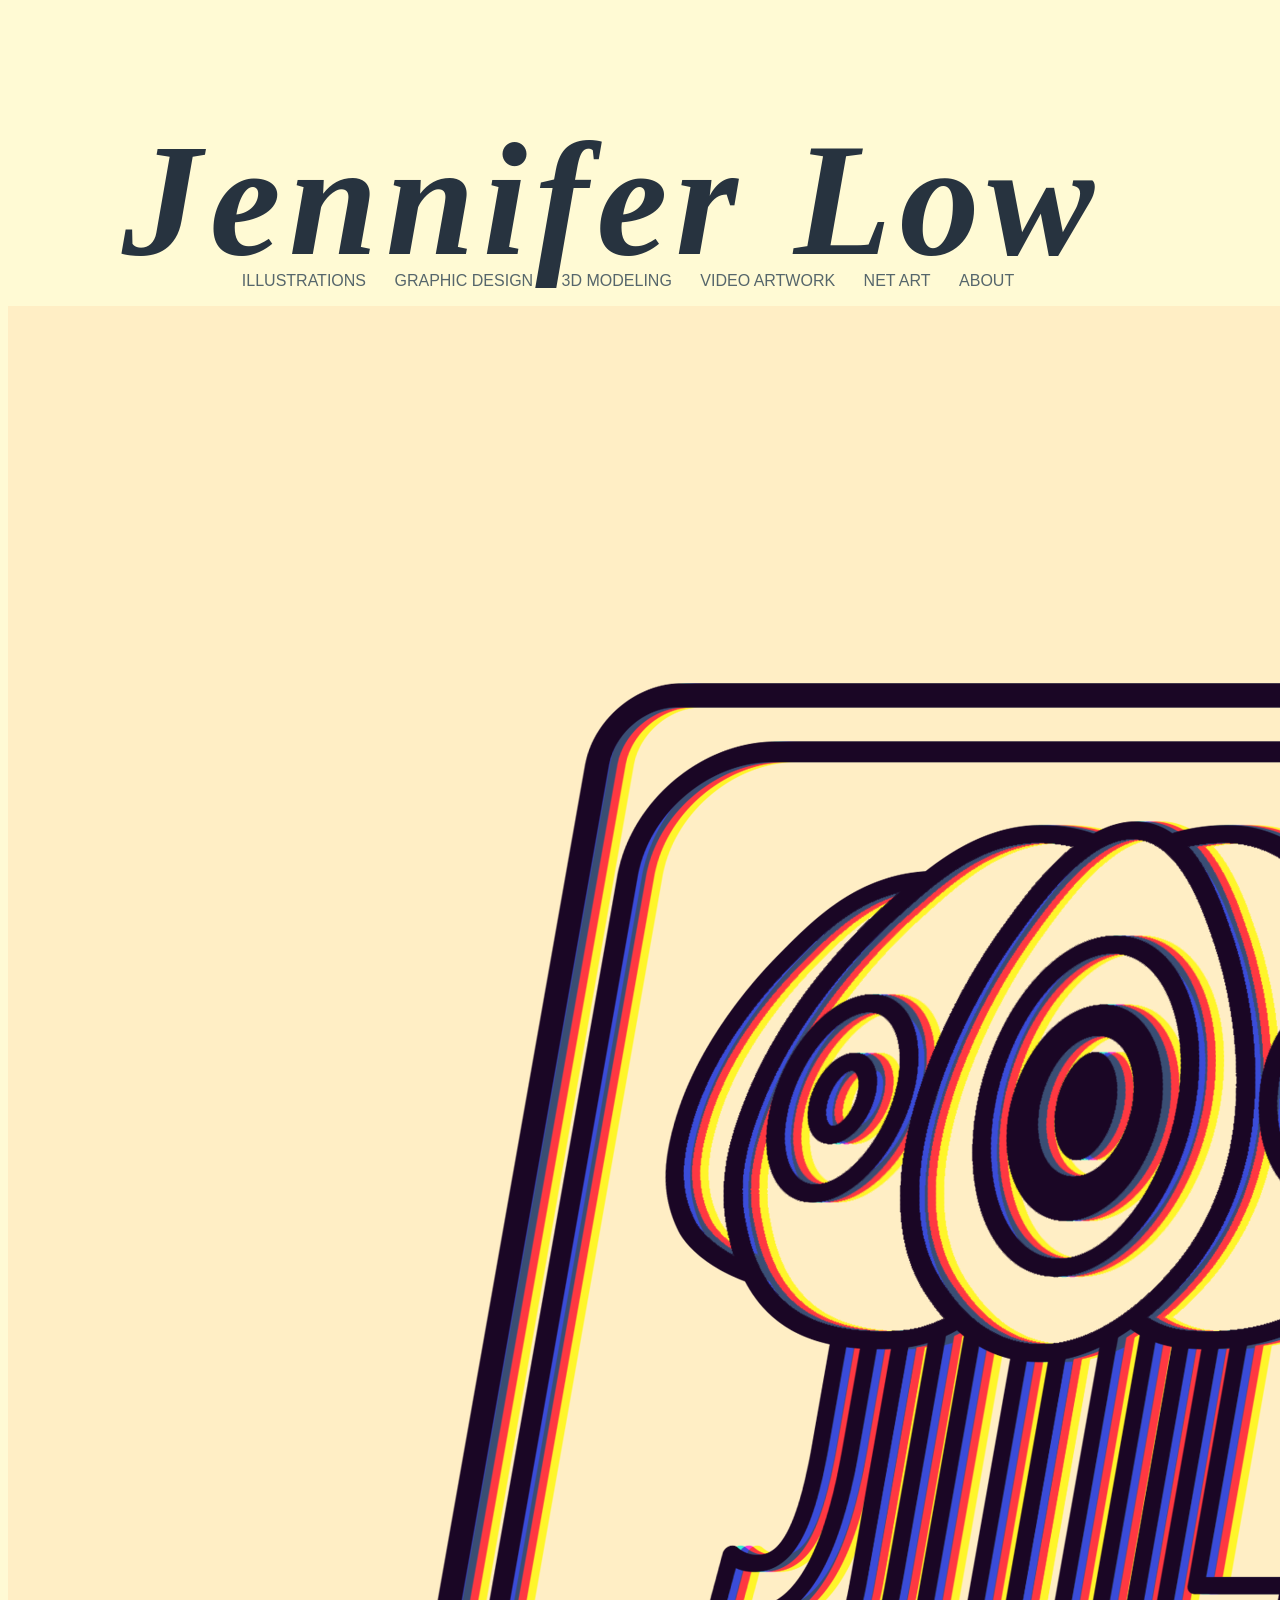
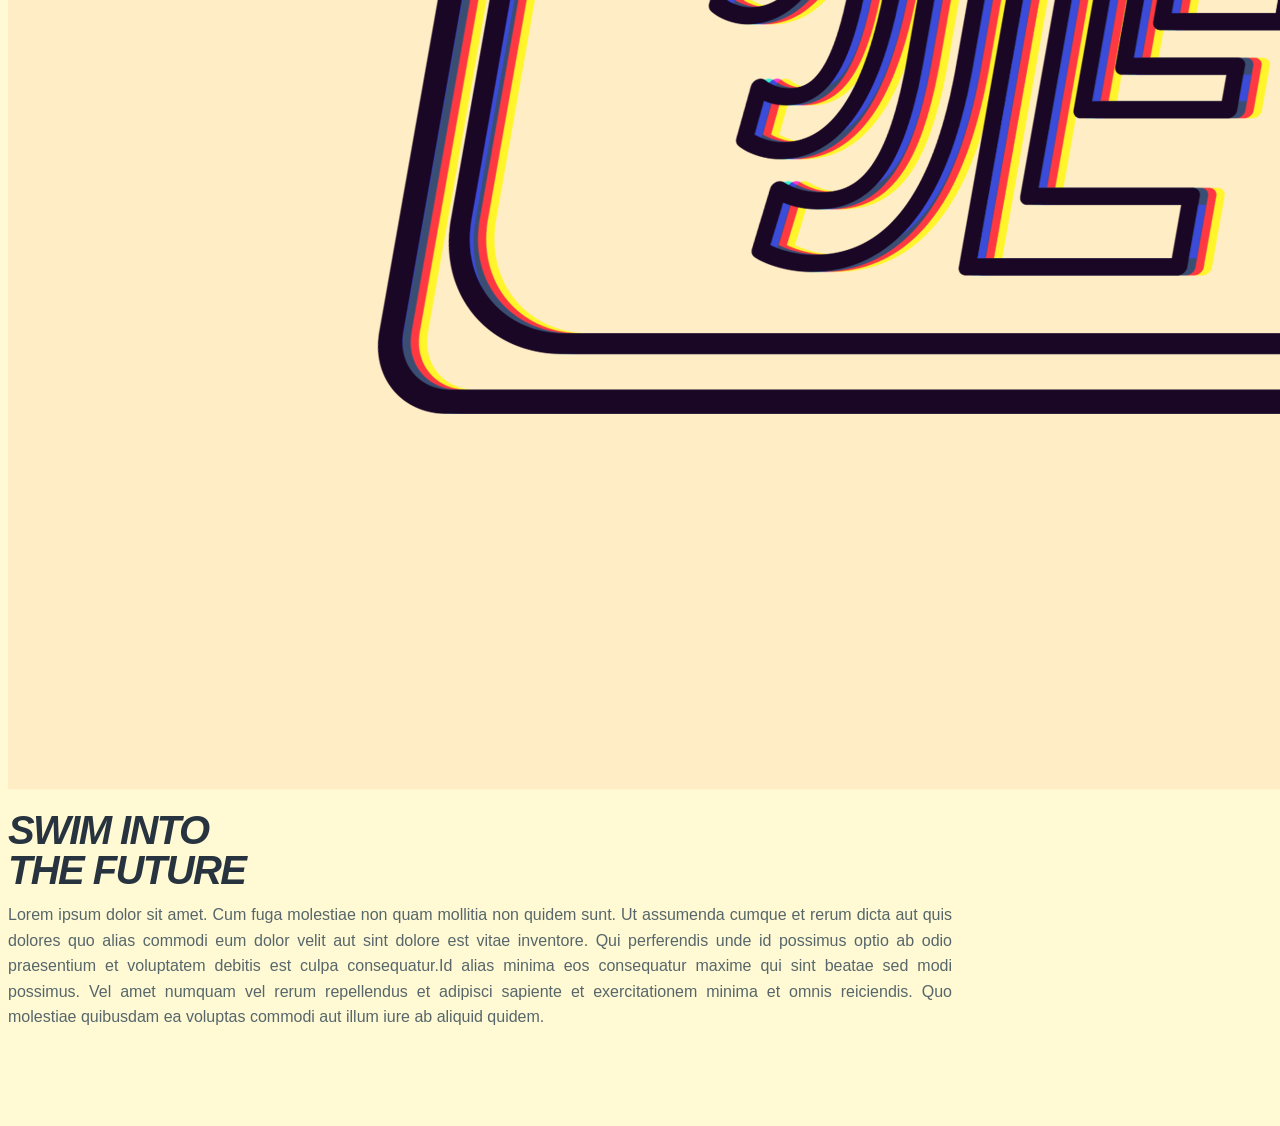
<file: frontpg/index.html>
<!DOCTYPE html>
<html>
    <head>
        <meta charset="utf-8">
        <meta name="viewport" content="width=device-width, initial-scale=1">
        <link rel="stylesheet" type="text/css" href="/css/style.css">
        <title>
            Jenllyfish
        </title>
    </head>
    <div>
    <body>
        <h1 class="title"><a class="bigtext" href="/frontpg/index.html"><b><em>Jennifer Low</em></b></a></h1>
<nav class="navbar">
      <div class="container nav_pad">  
        <ul>
         <li><a class="navbar-link" href="/illustrations/illustrations.html">ILLUSTRATIONS</a></li>
         <li><a class="navbar-link" href="/graphicdesign/graphicdesign.html">GRAPHIC DESIGN</a></li>
         <li><a class="navbar-link" href="/3dmodeling/3dmodeling.html">3D MODELING</a></li>
         <li><a class="navbar-link" href="/videoartwork/videoartwork.html">VIDEO ARTWORK</a></li>
         <li><a class="navbar-link" href="/netart/netart.html">NET ART</a></li>         
         <li><a class="navbar-link" href="/about/about.html">ABOUT</a></li>
        </ul>
      </div>        
</nav>

<body>
    <div class="row section" >        
    <div class="four columns" >
      
	 <img src="images/newpfp.png" class="u-full-width "/>   </a>
      </div> 
        
       <!-- The column for artist statement and the link-->
     <div class="eight columns">    
         <h5><b><i>SWIM INTO <br>THE FUTURE</br></i></b></h5>
         <p>
		Lorem ipsum dolor sit amet. Cum fuga molestiae non quam mollitia non quidem sunt. 
        Ut assumenda cumque et rerum dicta aut quis dolores quo alias commodi eum dolor velit 
        aut sint dolore est vitae inventore. Qui perferendis unde id possimus optio ab odio praesentium 
        et voluptatem debitis est culpa consequatur.Id alias minima eos consequatur maxime qui sint beatae sed 
        modi possimus. Vel amet numquam vel rerum repellendus et adipisci sapiente et exercitationem minima et omnis 
        reiciendis. Quo molestiae quibusdam ea voluptas commodi aut illum iure ab aliquid quidem.

 <br>
        </p>
</body>


</html>
</file>
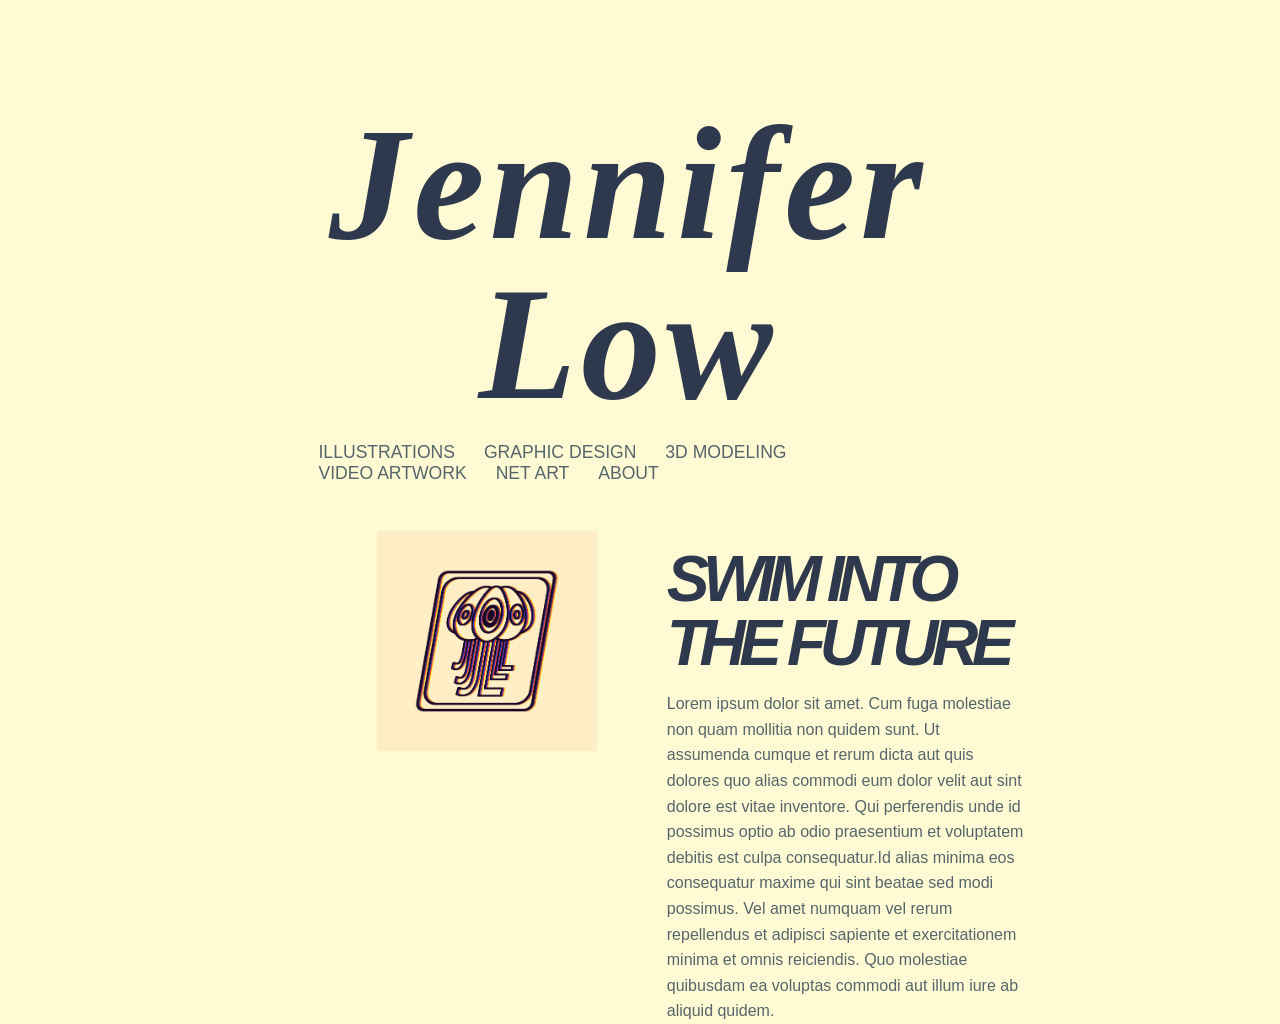
<file: jenniferlow_portfolio/frontpg/index.html>
<!DOCTYPE html>
<html>
    <head>
        <meta charset="utf-8">
        <meta name="viewport" content="width=device-width, initial-scale=1">
        <link rel="stylesheet" type="text/css" href="/jenniferlow_portfolio/css/style.css">
        <title>
            Jenllyfish
        </title>
    </head>
    <div>
    <body>
        <h1 class="title"><a class="bigtext" href="/jenniferlow_portfolio/frontpg/index.html"><b><em>Jennifer Low</em></b></a></h1>
<nav class="navbar">
      <div class="container nav_pad">  
        <ul>
         <li><a class="navbar-link" href="/jenniferlow_portfolio/illustrations/illustrations.html">ILLUSTRATIONS</a></li>
         <li><a class="navbar-link" href="/jenniferlow_portfolio/graphicdesign/graphicdesign.html">GRAPHIC DESIGN</a></li>
         <li><a class="navbar-link" href="/jenniferlow_portfolio/3dmodeling/3dmodeling.html">3D MODELING</a></li>
         <li><a class="navbar-link" href="/jenniferlow_portfolio/videoartwork/videoartwork.html">VIDEO ARTWORK</a></li>
         <li><a class="navbar-link" href="/jenniferlow_portfolio/netart/netart.html">NET ART</a></li>         
         <li><a class="navbar-link" href="/jenniferlow_portfolio/about/about.html">ABOUT</a></li>
        </ul>
      </div>        
</nav>

<body>
    <div class="row section" >        
    <div class="four columns" >
      
	 <img src="images/newpfp.png" class="u-full-width "/>   </a>
      </div> 
        
       <!-- The column for artist statement and the link-->
     <div class="eight columns">    
         <h5><b><i>SWIM INTO <br>THE FUTURE</br></i></b></h5>
         <p>
		Lorem ipsum dolor sit amet. Cum fuga molestiae non quam mollitia non quidem sunt. 
        Ut assumenda cumque et rerum dicta aut quis dolores quo alias commodi eum dolor velit 
        aut sint dolore est vitae inventore. Qui perferendis unde id possimus optio ab odio praesentium 
        et voluptatem debitis est culpa consequatur.Id alias minima eos consequatur maxime qui sint beatae sed 
        modi possimus. Vel amet numquam vel rerum repellendus et adipisci sapiente et exercitationem minima et omnis 
        reiciendis. Quo molestiae quibusdam ea voluptas commodi aut illum iure ab aliquid quidem.

 <br>
        </p>
</body>


</html>
</file>
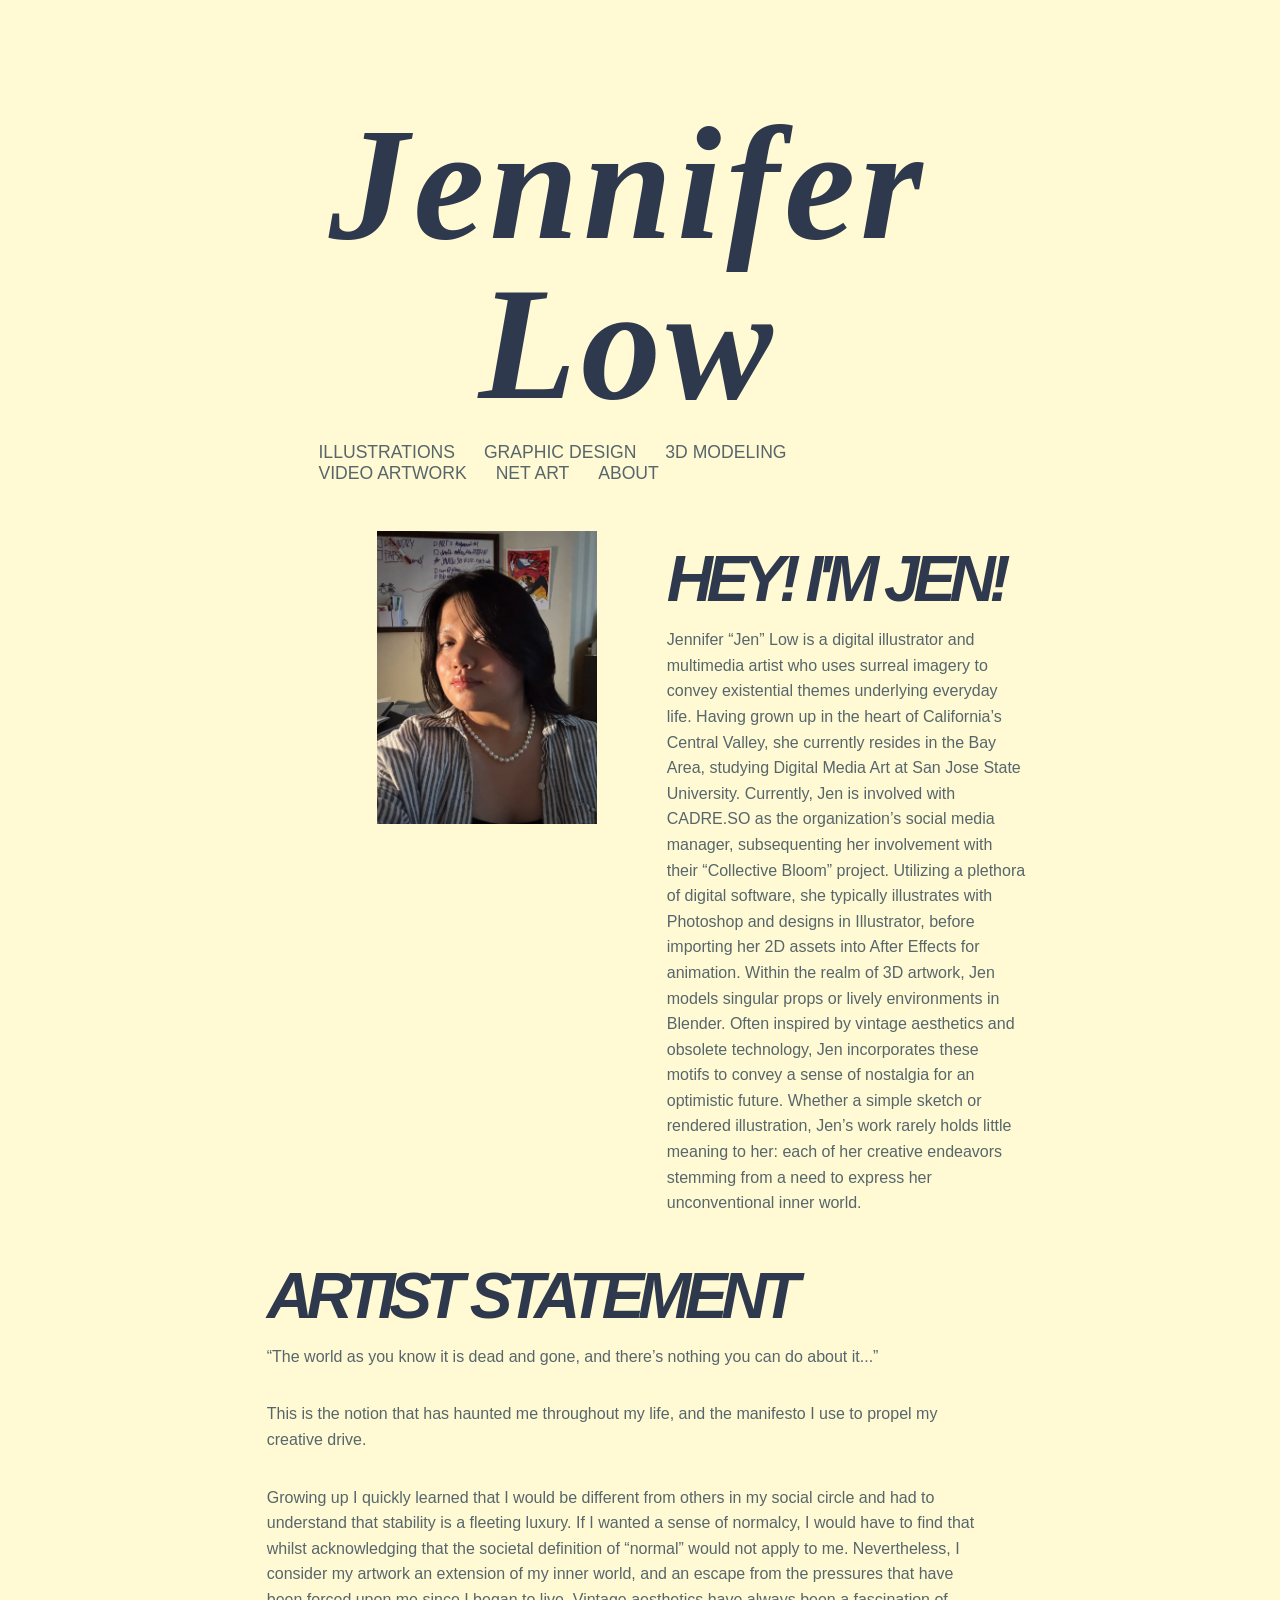
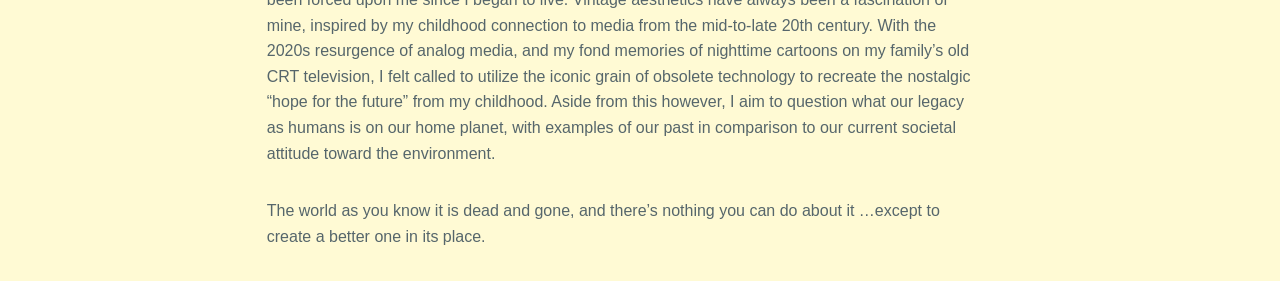
<file: jenniferlow_portfolio/about/about.html>
<!DOCTYPE html>
<html>
    <head>
        <meta charset="utf-8">
        <meta name="viewport" content="width=device-width, initial-scale=1">
        <link rel="stylesheet" type="text/css" href="/jenniferlow_portfolio/css/style.css">
        <title>
            Jenllyfish
        </title>
    </head>
    <div>
    <body>
        <h1 class="title"><a class="bigtext" href="/jenniferlow_portfolio/frontpg/index.html"><b><em>Jennifer Low</em></b></a></h1>
<nav class="navbar">
      <div class="container nav_pad">  
        <ul>
         <li><a class="navbar-link" href="/jenniferlow_portfolio/illustrations/illustrations.html">ILLUSTRATIONS</a></li>
         <li><a class="navbar-link" href="/jenniferlow_portfolio/graphicdesign/graphicdesign.html">GRAPHIC DESIGN</a></li>
         <li><a class="navbar-link" href="/jenniferlow_portfolio/3dmodeling/3dmodeling.html">3D MODELING</a></li>
         <li><a class="navbar-link" href="/jenniferlow_portfolio/videoartwork/videoartwork.html">VIDEO ARTWORK</a></li>
         <li><a class="navbar-link" href="/jenniferlow_portfolio/netart/netart.html">NET ART</a></li>         
         <li><a class="navbar-link" href="/jenniferlow_portfolio/about/about.html">ABOUT</a></li>
        </ul>
      </div>     
</nav>

<body>
    <div class="row section" >        
    <div class="four columns" >
      
	 <img src="images/mecool.png" class="u-full-width "/>   </a>
      </div> 
        
       <!-- The column for artist statement and the link-->
     <div class="eight columns">    
         <h5><b><i>HEY! I'M JEN!</i></b></h5>
         <p>
Jennifer “Jen” Low is a digital illustrator and multimedia artist who uses surreal imagery to convey existential themes underlying everyday life. Having grown up in the heart of California’s Central Valley, she currently resides in the Bay Area, studying Digital Media Art at San Jose State University. Currently, Jen is involved with CADRE.SO as the organization’s social media manager, subsequenting her involvement with their “Collective Bloom” project. Utilizing a plethora of digital software, she typically illustrates with Photoshop and designs in Illustrator, before importing her 2D assets into After Effects for animation. Within the realm of 3D artwork, Jen models singular props or lively environments in Blender. Often inspired by vintage aesthetics and obsolete technology, Jen incorporates these motifs to convey a sense of nostalgia for an optimistic future. Whether a simple sketch or rendered illustration, Jen’s work rarely holds little meaning to her: each of her creative endeavors stemming from a need to express her unconventional inner world.
        </p>
</body>


<body>
    <div class="row section" >        
    <div class="one columns" >
         <h5><b><i>ARTIST STATEMENT</i></b></h5>
         <p>
“The world as you know it is dead and gone, and there’s nothing you can do about it...” </p>

<p>This is the notion that has haunted me throughout my life, and the manifesto I use to propel my creative drive. </p>

<p>Growing up I quickly learned that I would be different from others in my social circle and had to understand that stability is a fleeting luxury. If I wanted a sense of normalcy, I would have to find that whilst acknowledging that the societal definition of “normal” would not apply to me. Nevertheless, I consider my artwork an extension of my inner world, and an escape from the pressures that have been forced upon me since I began to live.

Vintage aesthetics have always been a fascination of mine, inspired by my childhood connection to media from the mid-to-late 20th century. With the 2020s resurgence of analog media, and my fond memories of nighttime cartoons on my family’s old CRT television, I felt called to utilize the iconic grain of obsolete technology to recreate the nostalgic “hope for the future” from my childhood. Aside from this however, I aim to question what our legacy as humans is on our home planet, with examples of our past in comparison to our current societal attitude toward the environment. 
</p>
<p>The world as you know it is dead and gone, and there’s nothing you can do about it
…except to create a better one in its place. </p>
        </p>

</div>
</body>

</html>
</file>
<file: css/style.css>
body {
    background: #fffad4;
    align-items: center;
    margin-top: 6rem;
    margin-bottom: 6rem;
}

.condiment-regular {
  font-family: "Condiment", cursive;
  font-weight: 400;
  font-style: normal;
}

a:link {
    color: #56666B;
    text-decoration: none;
}

a:visited {
    text-decoration: none;
    color: #56666B;
}
a:hover {
    text-decoration: none;
    color: #872323;
}
a:active {
    text-decoration: none;
    color: #BB772D;
}

a.bigtext {
  text-decoration: none;
  color:#27333f;
}

.title{
    display: flex;
    justify-content: center;
    color:#27333f;
    font-family: Condiment, cursive;
}

.subhead{
    color:#566a6b;
    font-family: Condiment, cursive;
}

h1 { 
    margin-top: -1rem;
    margin-bottom: -4rem;
    text-align: center;
    padding-right: 3.5rem;
    font-size: 10rem; line-height: 1.5;  letter-spacing: .5rem;}
h2 { 
    margin-top: 2rem;
    margin-bottom: -8rem;
    margin-left: 12rem;
    margin-right: 12rem;
  font-weight: 600;
  text-align: center;
    font-size: 1.5rem; line-height: .7; letter-spacing: 0rem; }
h3 { 
  font-family: "Helvetica"; 
  color: #56666B;
  font-style: normal;
  font-size: 2rem; 
  margin-top: -2rem;
  line-height: 2.5rem;  
  letter-spacing: -.1rem; }
h4 { 
  font-family: 'Helvetica';
    font-style: bold;
  font-size: 1.75rem;
  font-weight: lighter;
  line-height: 1.35; 
  letter-spacing: .125rem; 
  margin-top: -1.5rem;}
h5 { 
  font-family: "Helvetica";
  color:#27333f;
  margin-top: 1rem;
  margin-bottom: .5rem;
  text-align: left;
  font-size: 2.5rem; 
  line-height: 1;  
  letter-spacing: -.1rem; }
h6 {  
  display: center;
  font-family: Condiment, cursive;
  color: #56666B;
  font-size: 3rem;  
  letter-spacing: 0.5rem;
  margin-top: 1rem;
  margin-bottom: 1.5rem; }

p{
    font-family: "Helvetica"; 
    color: #56666B;
    margin-top: .75rem;
    margin-bottom: 1rem;
    margin-right: 20rem;
    text-align: justify;
    font-size: 1rem;
    line-height: 1.6; 
    letter-spacing: 0;
}

.navbar ul li{
    list-style: none;
    display: inline-block;
    margin-right: 10rem auto;
    margin-bottom: 2rem auto;
    padding-right: 1.5rem;
}

.navbar{
  display: flex;
  justify-content: center;
  font-family: "Helvetica";
  font-size: 1rem;
  padding-right: 2.5rem;
  
}

.flex-container {
  display: flex;
}

.flex-container-grid {
    display: flex;
    flex-wrap: wrap;
    justify-content: center;
    padding-left: 8rem;
}

.flex-item-grid {
    flex: 1 1 33%;
    padding-left: 3rem;
}

.img-flyers {
  width: 20%;
      max-width: 50rem;
    margin-top: 1rem;
  margin-left: .5rem;
  margin-bottom: -.5rem;

}

.about{
  max-width: 20rem;
  margin-top: 1.5rem;
  padding-left: 3rem;
}

.logo {
  max-width: 20rem;
  margin-top: 1.5rem;
}

.footer {
padding-top: 3rem;
}

.desc {
  margin-left: -7rem;
}
</file>
<file: jenniferlow_portfolio/css/style.css>
body {
    background: #fffad4;
    margin-top: 6rem;
    margin-bottom: 6rem;
    margin-left: 12rem;
    margin-right: 12rem;
}


a:link {
    color: #56666B;
    text-decoration: none;
}

a:visited {
    text-decoration: none;
    color: #56666B;
}
a:hover {
    text-decoration: none;
    color: #872323;
}
a:active {
    text-decoration: none;
    color: #BB772D;
}

a.bigtext {
  text-decoration: none;
  color:#2F394D;
}


.title{
    display: flex;
    justify-content: center;
    color:#2F394D;
    font-family: TrashHand;
    padding-right: 1.5rem;
}


.subhead{
    color:#56666B;
    font-family: TrashHand;
}

h1 { 
    margin-top: 6.5rem;
    margin-bottom: 0rem;
    margin-left: 12rem;
    margin-right: 12rem;
  font-weight: 350;
  text-align: center;
    font-size: 10rem; line-height: 1;  letter-spacing: .3rem;}
h2 { 
    margin-top: 2rem;
    margin-bottom: -8rem;
    margin-left: 12rem;
    margin-right: 12rem;
  font-weight: 600;
  text-align: center;
    font-size: 1.5rem; line-height: .7; letter-spacing: 0rem; }
h3 { 
  font-family: "Helvetica"; 
  color: #56666B;
  font-style: normal;
  font-size: 2rem; 
  line-height: 1.3;  
  letter-spacing: -.1rem; }
h4 { 
  font-family: 'Helvetica';
    font-style: bold;
  font-size: 1.75rem;
  font-weight: lighter;
  line-height: 1.35; 
  letter-spacing: .125rem; 
  margin-top: -1.5rem;}
h5 { 
  font-family: "Helvetica";
  color:#2F394D;
  margin-top: 6rem;
  margin-bottom: -9rem;
  text-align: left;
  font-size: 4rem; 
  line-height: 1;  
  letter-spacing: -.4rem; }
h6 { font-size: 1.5rem; line-height: 1.6;  letter-spacing: 0; }

.section{
  padding-top: 0px;
  padding-bottom:0px;

}

p{
    font-family: "Helvetica"; 
    color: #56666B;
    margin-top: 10rem;
    margin-bottom: -8rem;
    font-size: 1rem; line-height: 1.6;  letter-spacing: 0;
}

.mid-section{
  padding-top: 0px;
  padding-bottom:0px;

}

.key {
  font-weight:bold;


}
.stripe {
 background-color: #fffad4;
}


ul.disc{
  list-style: disc;
}


.navbar ul li{
    list-style: none;
    display: inline-block;
    margin-right: 0 auto;
    padding-right: 1.5rem;
}

.navbar{
  display: flex;
  justify-content: center;
  text-decoration: none;
  font-family: "Helvetica";
  font-size: 1.1rem;
  padding-right: 3.5%;
  
}

img {
  float: right;
  margin: 30px 0px 15px 20px;
}

.container{
  margin: 100px auto;
  width: 75%
}

.container {
  position: relative;
  width: 100%;
  max-width: 960px;
  margin: 0 auto;
  padding: 0 20px;
  box-sizing: border-box; }
.column,
.columns {
  width: 100%;
  float: left;
  box-sizing: border-box; }

/* For devices larger than 400px */
@media (min-width: 400px) {
  .container {
    width: 85%;
    padding: 0; }
}

/* For devices larger than 550px */
@media (min-width: 550px) {
  .container {
    width: 80%; }
  .column,
  .columns {
    margin-left: 10%; }
  .column:first-child,
  .columns:first-child {
    margin-left: 10%; }
  
.one.columns                    
{ width: 200%; 
margin-left: -400px;
margin-top: 80px;}

 .four.columns                  
 { width: 30.6666666667%;
margin-left: 130px;}

.six.columns
{ width: 25%;
margin-left: 160px;}

 .eight.columns                  
 { width: 40%;
margin-top: -50px;
margin-left: 70px;}


  }

  .u-full-width {
  width: 80%;
  box-sizing: border-box; }
.u-max-full-width {
  max-width: 80%;
  box-sizing: border-box; }
.u-pull-right {
  float: right; }
.u-pull-left {
  float: left; }
</file>
